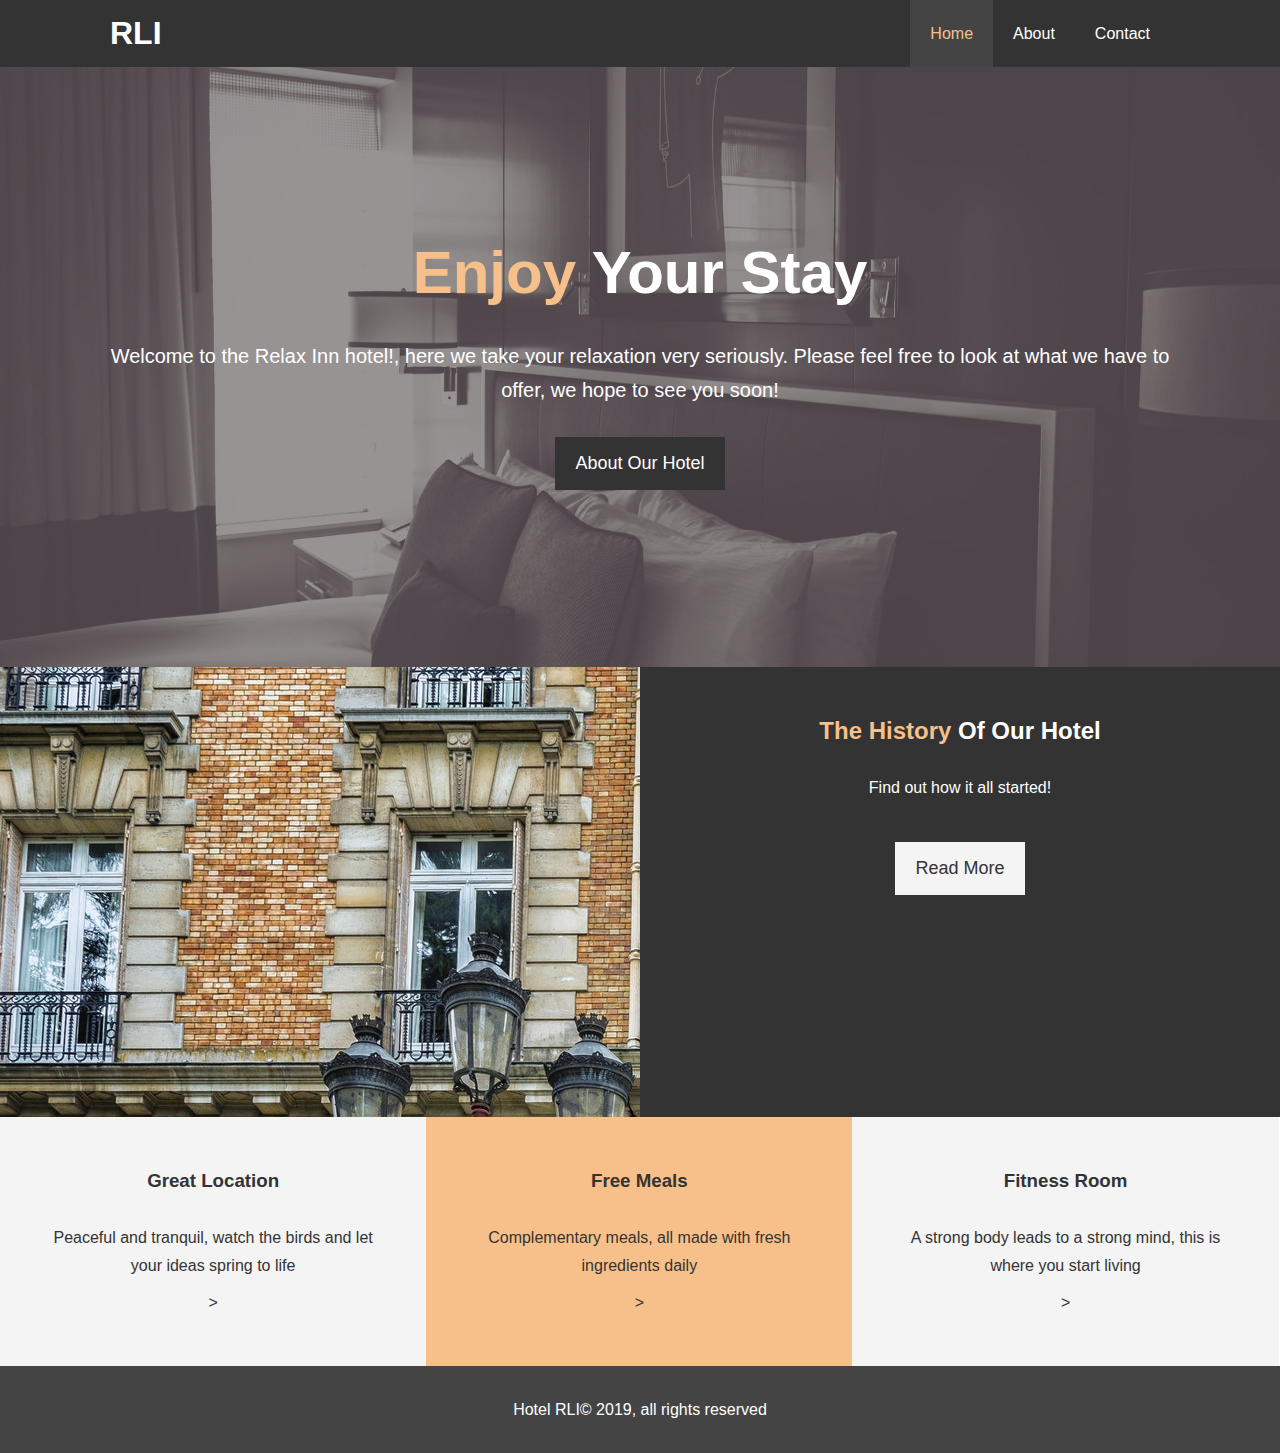
<file: index.html>
<!DOCTYPE html>
<html lang="en">
<head>
    <meta charset="UTF-8">
    <meta name="viewport" content="width=device-width, initial-scale=1.0">
    <meta http-equiv="X-UA-Compatible" content="ie=edge">
    <meta name="description" content="Welcome to the most extraordinary hotel in Boston Massachusetts">
    <meta name="keywords" content="hotel, boston hotel, new england hotel">
    <link rel="stylesheet" href="https://use.fontawesome.com/releases/v5.7.2/css/all.css" 
     integrity="sha384-fnmOCqbTlWIlj8LyTjo7mOUStjsKC4pOpQbqyi7RrhN7udi9RwhKkMHpvLbHG9Sr"
     crossorigin="anonymous">
     <!-- We can use certain classes to give us certain icons because we have linked to fontawesomes'
          css style sheet -->
    <link rel="stylesheet" href="css/style.css">
    <link rel="stylesheet" media="screen and (max-width: 768px)" href="css/mobile.css">
    <title>Hotel RLI | Welcome</title>
</head>
<body>
    <header>

        <!-- Navigation Bar With Logo And Links -->

    <nav id="navbar">
        <div class="container">
             <!-- We put the container inside the navar so that it will stretch across the whole 
                 screen -->
            <!-- If we put it outside of the navbar, the navbar would be cut off on the sides and 
                 it would look terrible. -->
             <h1 class="logo"><a href="index.html">RLI</a></h1>
                 <!-- Logo -->
            <ul>
                <li><a class="active" href="index.html">Home</a></li>
                 <li><a href="about.html">About</a></li>
                 <li><a href="contact.html">Contact</a></li>
            </ul>
        </div> 
            </nav>

            <!-- Showcase And Content -->

        <div id="showcase">
             <div class="container">
                <div class="showcase-content">
                    <h1><span class="text-primary">Enjoy</span> Your Stay</h1>
                    <p class="lead">Welcome to the Relax Inn hotel!, here we take your relaxation very seriously. Please feel free to look at what we have to offer, we hope to see you soon!</p>
                    <a class="btn" href="about.html">About Our Hotel</a>
                 </div>
            </div>
        </div>
    </header>

    <section id="home-info" class="bg-dark">
        <div class="info-img"></div>
        <div class="info-content">
            <h2><span class="text-primary">The History</span> Of Our Hotel</h2>
            <p>Find out how it all started!</p>
               <a class="btn btn-light" href="about.html">Read More</a>    
        </div>
    </section>

    <!-- Fitness, Location And Free Meals Boxes -->

    <section id="features">
        <div class="box bg-light">
                <i class="fas fa-hotel fa-3x"></i>
                <!-- "fa-3x" allows us to make the icon 3 times bigger -->
            <h3>Great Location</h3>
            <p>Peaceful and tranquil, watch the birds and let your ideas spring to life</p>>
        </div>
        <div class="box bg-primary">
                <i class="fas fa-utensils fa-3x"></i>
                <h3>Free Meals</h3>
                <p>Complementary meals, all made with fresh ingredients daily</p>>
            </div>
        <div class="box bg-light">
        <i class="fas fa-dumbbell fa-3x"></i>
        <h3>Fitness Room</h3>
        <p>A strong body leads to a strong mind, this is where you start living</p>>
    </div>
    </section>

    <div class="clr"></div>
    
    <footer id="main-footer">
        <p>Hotel RLI&copy; 2019, all rights reserved</p>
    </footer>

</body>
</html>
</file>
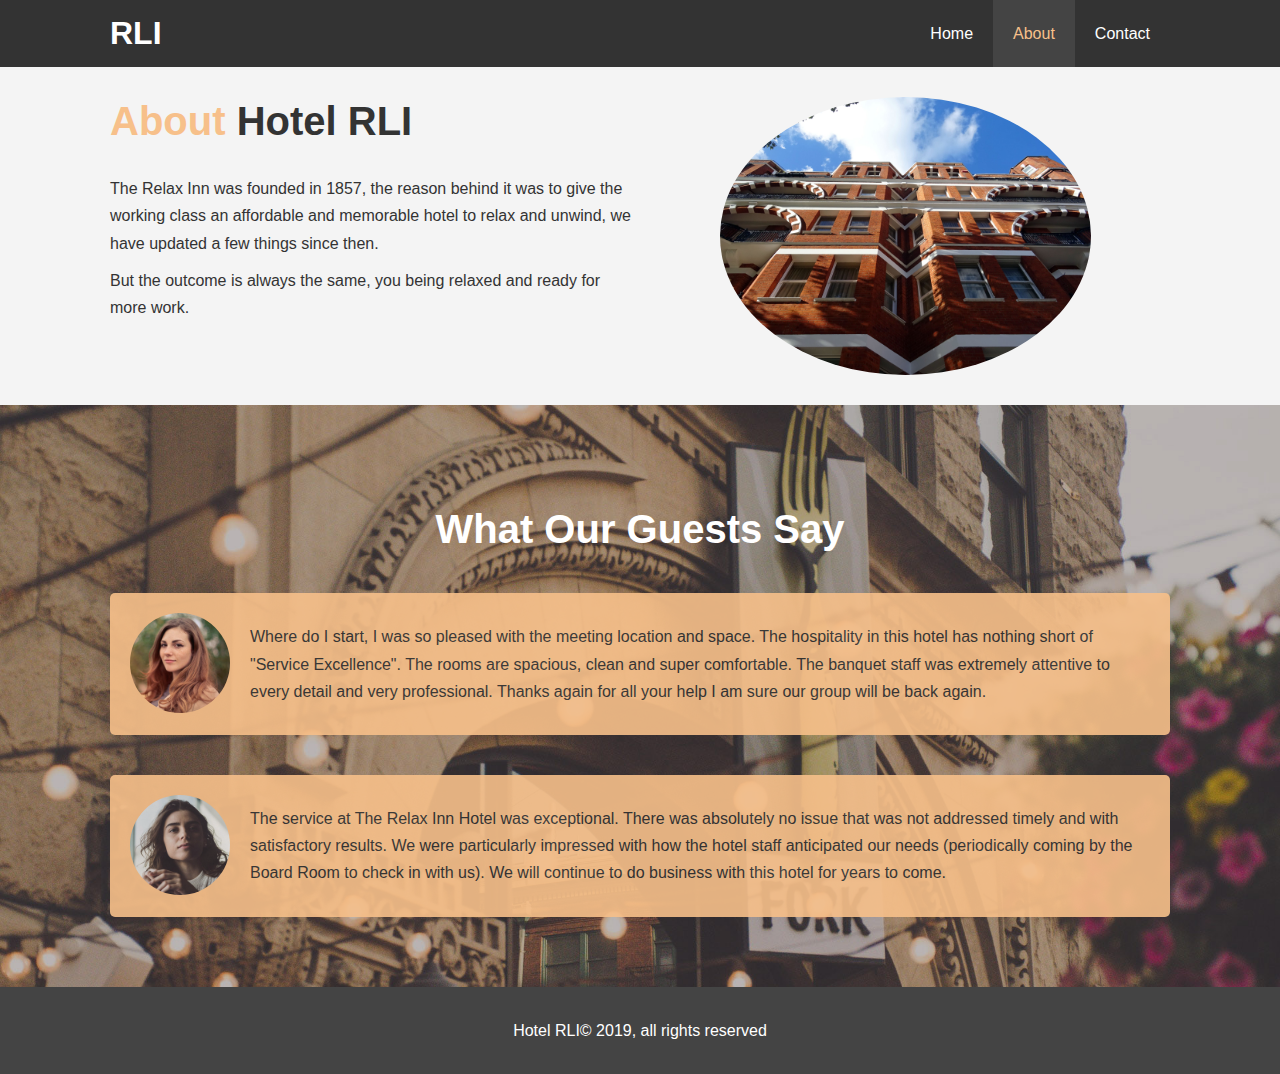
<file: about.html>
<!DOCTYPE html>
<html lang="en">
<head>
    <meta charset="UTF-8">
    <meta name="viewport" content="width=device-width, initial-scale=1.0">
    <meta http-equiv="X-UA-Compatible" content="ie=edge">
    <meta name="description" content="Welcome to the most extraordinary hotel in Boston Massachusetts">
    <meta name="keywords" content="hotel, boston hotel, new england hotel">
    <link rel="stylesheet" href="css/style.css">
    <link rel="stylesheet" media="screen and (max-width: 768px)" href="css/mobile.css">
    <title>Hotel RLI | About</title>
</head>
<body>
    <header>

    <!-- Navigation Bar With Logo And Links -->
    
    <nav id="navbar">
        <div class="container">
             <!-- We put the container inside the navar so that it will stretch across the whole 
                 screen -->
            <!-- If we put it outside of the navbar, the navbar would be cut off on the sides and 
                 it would look terrible. -->
             <h1 class="logo"><a href="index.html">RLI</a></h1>
                 <!-- Logo -->
            <ul>
                <li><a href="index.html">Home</a></li>
                 <li><a class="active" href="about.html">About</a></li>
                 <li><a href="contact.html">Contact</a></li>
            </ul>
        </div> 
            </nav>
    </header>

    <!-- About -->

    <section id="about-info" class="bg-light py-3">
    <div class="container">
        <div class="info-left">
            <h1 class="l-heading"><span class="text-primary">About</span> Hotel RLI</h1>
            <p>The Relax Inn was founded in 1857, the reason behind it was to give the working class an affordable and memorable hotel to relax and unwind, we have updated a few things since then. </p>
            <p>But the outcome is always the same, you being relaxed and ready for more work.</p>
        </div>

        <!-- Image -->
        
        <div class="info-right">
            <img src="./img/photo-2.jpg" alt="hotel">
            
                    
        </div>

        </div>
    </section>

    <div class="clr"></div>

    <!-- Testimonials -->

    <section id="testimonials" class="py-3">
        <div class="container">
            <h2 class="l-heading">What Our Guests Say</h2>
            <div class="testimonial bg-primary">
                <img src="./img/person-1.jpg" alt="Samantha">
                <p>Where do I start, I was so pleased with the meeting location and space. The hospitality in this hotel has nothing short of "Service Excellence". The rooms are spacious, clean and super comfortable. The banquet staff was extremely attentive to every detail and very professional. Thanks again for all your help I am sure our group will be back again.</p>
            </div>
            
            <div class="testimonial bg-primary">
                    <img src="./img/person-2.jpg" alt="Jenny">
                    <p>The service at The Relax Inn Hotel was exceptional. There was absolutely no issue that was not addressed timely and with satisfactory results. We were particularly impressed with how the hotel staff anticipated our needs (periodically coming by the Board Room to check in with us). We will continue to do business with this hotel for years to come.</p>
                </div> 
        </div>
    </section>

   
    
    <footer id="main-footer">
        <p>Hotel RLI&copy; 2019, all rights reserved</p>
    </footer>

</body>
</html>
</file>
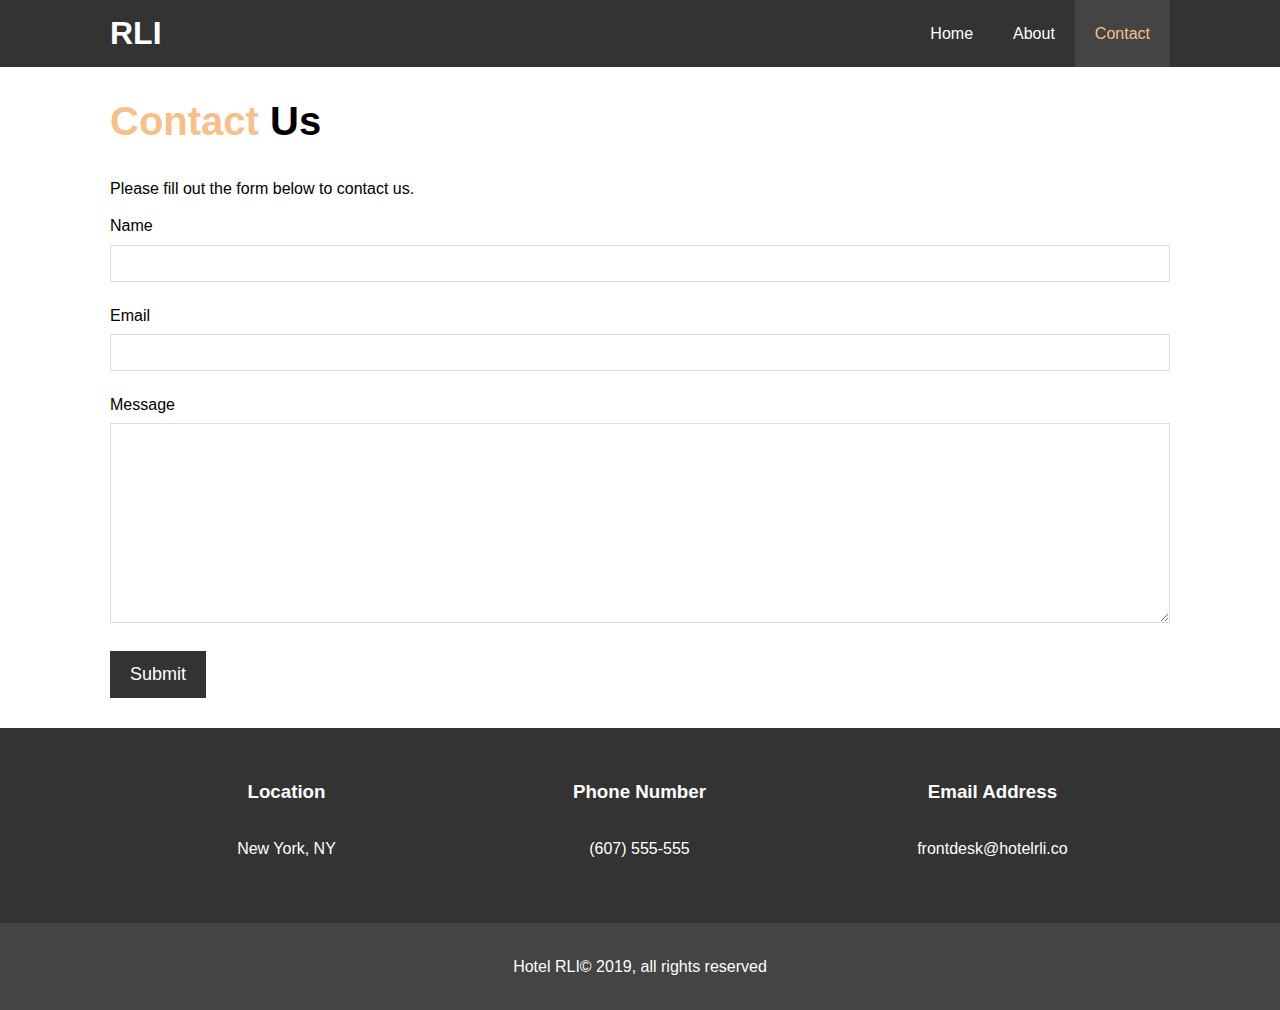
<file: contact.html>
<!DOCTYPE html>
<html lang="en">
<head>
    <meta charset="UTF-8">
    <meta name="viewport" content="width=device-width, initial-scale=1.0">
    <meta http-equiv="X-UA-Compatible" content="ie=edge">
    <meta name="description" content="Welcome to the most extraordinary hotel in Boston Massachusetts">
    <meta name="keywords" content="hotel, boston hotel, new england hotel">
    <link rel="stylesheet" href="https://use.fontawesome.com/releases/v5.7.2/css/all.css" 
     integrity="sha384-fnmOCqbTlWIlj8LyTjo7mOUStjsKC4pOpQbqyi7RrhN7udi9RwhKkMHpvLbHG9Sr"
     crossorigin="anonymous">
    <link rel="stylesheet" href="css/style.css">
    <link rel="stylesheet" media="screen and (max-width: 768px)" href="css/mobile.css">
    <title>Hotel RLI | Contact</title>
</head>
<body>
    <header>

    <!-- Navigation Bar With Logo And Links -->
    
    <nav id="navbar">
        <div class="container">
             <!-- We put the container inside the navar so that it will stretch across the whole 
                 screen -->
            <!-- If we put it outside of the navbar, the navbar would be cut off on the sides and 
                 it would look terrible. -->
             <h1 class="logo"><a href="index.html">RLI</a></h1>
                 <!-- Logo -->
            <ul>
                <li><a href="index.html">Home</a></li>
                 <li><a href="about.html">About</a></li>
                 <li><a class="active" href="contact.html">Contact</a></li>
            </ul>
        </div> 
            </nav>
    </header>

    <!-- Form -->

    <section id="contact-form" class="py-3">
        <div class="container">
            <h1 class="l-heading"><span class="text-primary">Contact</span> Us</h1>
            <p>Please fill out the form below to contact us.</p>
            <form action="process.php">
                <div class="form-group">
                    <label for="name">Name</label>
                    <input type="text" name="name" id="name">
                </div>

                <div class="form-group">
                    <label for="email">Email</label>
                    <input type="email" name="email" id="email">
                </div>

                <div class="form-group">
                    <label for="message">Message</label>
                    <textarea type="text" name="message" id="message"></textarea>
                    <!-- Keyboard Shortcut -->
                    <!-- To highlight a word: Hold in shift and press the back arrow repeatadly to 
                         highlight the whole word.. and press the forward repeatadly arrow to highlight
                         less of the word -->

                    <!-- To select multiple instances of the same word -->
                    <!-- Hold in CTRL and press D and then simply type the new word in -->
                </div>
                <button type="submit" class="btn">Submit </button>
            </form>
        </div>
    </section>

    <!-- Boxes on the Contact Page -->

    <section id="contact-info" class="bg-dark">
        <div class="container">

            <div class="box">
                <i class="fas fa-hotel fa-3x"></i>
                <!-- "fa-3x" allows us to make the icon 3 times bigger -->
            <h3>Location</h3>
            <p>New York, NY</p>
        </div>
        <div class="box">
                <i class="fas fa-phone fa-3x"></i>
                <h3>Phone Number</h3>
                <p>(607) 555-555</p>
            </div>
        <div class="box">
        <i class="fas fa-envelope fa-3x"></i>
        <h3>Email Address</h3>
        <p>frontdesk@hotelrli.co</p>
    </div>
    
        </div>
    </section>
   
    
    <footer id="main-footer">
        <p>Hotel RLI&copy; 2019, all rights reserved</p>
    </footer>

</body>
</html>
</file>
<file: css/mobile.css>
/* This Css sheet is for styling Tablets and lower devices */
/* Once we hit the specified px, this style sheet will take effect */

    /* Logo, Heading and hyperlinks */

#navbar .logo
{
    float: none;
    text-align: center;
    /* Centers the Logo */
}

#navbar ul, #navbar ul li
{
    float: none;
}

#navbar ul li a
{
    padding: 5px;
    border-bottom: #444 dotted 1px;
}

/* Remove all of the Floats first when it comes to tablets and mobile devices */

/* Showcase */

#showcase
{
    height: 100%;
}

#showcase .showcase-content
{
    padding-top: 70px;
    padding-bottom: 30px;
}


/* Home Info */

#home-info
{
    height: 550px;
}

#home-info .info-img
{
    display: none;
}

#home-info .info-content
{
    float: none;
    width: 100%;
}

/* Location, Meals And Fitness Boxes */

.box
{
    float: none;
    width: 100%;
}

/* About Page */

#about-info .info-right,
#about-info .info-left
{
    float: none;
    width: 100%;
}

#about-info .info-right
{
    margin-top: 30px;
    /* Moves the image down */
}

.l-heading
{
    text-align: center;
}

/* Contact Page */

#contact-info .box
{
    border-bottom: #444 dotted 1px;
}
</file>
<file: css/style.css>
/* Reset */

*
{
    margin: 0;
    padding: 0;
    box-sizing: border-box;
    /* Allows us to put custom margins and padding */
}

/* Main Styling / Core Styling */

html,body
{
    font-family: 'Segoe UI', Tahoma, Geneva, Verdana, sans-serif;
    line-height: 1.7em;
}

a
{
    color: #333;
    text-decoration: none;
}

h1, h2, h3
{
    padding-bottom: 20px;
}

p
{
    margin: 10px 0;
}

/* Utility Classes */

.container
{
    margin: auto;
    /* Centers the container  */
    max-width: 1100px;
    /* For Responsive Reasons */
    overflow: auto;
    /* Always shows the background */
    padding: 0 20px; 
}

.text-primary
{
    color: #f7c08a;
}

.lead
{
    font-size: 20px;
}

.btn
{
    display: inline-block;
    font-size: 18px;
    color: #fff;
    background: #333;
    padding: 13px 20px;
    border: none;
    cursor: pointer;
}

.btn:hover
{
    background: #f7c08a;
    color: #333;
}

.btn-light
{
    background: #f4f4f4;
    color: #333;
}

.bg-dark
{
    background: #333;
    color: #fff;
}
.bg-light
{
    background: #f4f4f4;;
    color: #333;
}
.bg-primary
{
   background: #f7c08a;
   color: #333;
}

.clr
{
    clear: both;
}

.l-heading
{
    font-size: 40px;
    /* "l-heading" stands for Large Heading */
    line-height: 1.2;
}

/* Padding */
/* "py" stands for padding on the Y axis */

.py-1{ padding: 10px 0;}
.py-2{ padding: 20px 0;}
.py-3{ padding: 30px 0;}

/* Navbar */

#navbar
{
    background: #333;
    color: #fff;
    overflow: auto;
}

#navbar a
{
    color: #fff;
}

#navbar h1
{
    float: left;
    padding-top: 20px;
}

#navbar ul
{
    list-style-type: none;
    float: right;
}

#navbar ul li
{
    float: left;
}

#navbar ul li a
{
    display: block;
    padding: 20px;
    text-align: center;
}

#navbar ul li a:hover,
#navbar ul li a.active
{
    background: #444;
    color: #f7c08a;
}

/* Showcase Styles */

#showcase
{
    background: url('../img/showcase.jpg') no-repeat center center/cover;
    /* The double dot is to go out of the current folder */
    /* A single dot is to remain in the current folder */
    /* Makes the image longer */
    height: 600px;
}

#showcase .showcase-content
{
    color: #fff;
    text-align: center;
    padding-top: 170px;
    /* Padding top moves the content down */
    /* The difference between "padding-top" and "margin-top" is that "padding-top" moves just the content
        down..."margin-top" moves the entire element down.*/
}

#showcase .showcase-content h1
{
    font-size: 60px;
    line-height: 1.2em;
}

#showcase .showcase-content p
{
    padding-bottom: 20px;
    /* This pushed the button further down */
    line-height: 1.7em;
}

/* Home Info */

#home-info
{
    height: 450px;
}

#home-info .info-img
{
    float: left;
    width: 50%;
    background: url('../img/photo-1.jpg') no-repeat;
    min-height: 100%;  
}

#home-info .info-content
{
    float: right;
    width: 50%;
    height: 100%;
    text-align: center;
    padding: 50px 30px;
    overflow: hidden;
}

#home-info .info-content p
{
    padding-bottom: 30px;
}

/* Features (Fitness, Location and Meals boxes) */

.box
{
    float: left;
    /* This makes the boxes float in a row */
    /* This put the boxes in a row */
    width: 33.3%;
    padding: 50px;
    /* This padding will not be added to the width now because we have put "border-box" in our
       reset */
    text-align: center;
}

.box i
{
    margin-bottom: 10px;
}


/* About Page */

/* About info */

#about-info .info-right
{
    float: right;
    width: 50%;
    min-height: 100%;
}

#about-info .info-right img
{
    display: block;
    margin: auto;
    /* We can only set "margin:auto" to an image once we have displayed it as a block */
    /* An image is displayed as an "inline block" by default and "Margin:auto" will not work on it */
    width: 70%;
    border-radius: 50%;
    /* This makes the image circular */
}

#about-info .info-left
{
    float: left;
    width: 50%;
    min-height: 100%;
}

/* Testimonials */

#testimonials
{
    height: 100%;
    background: url('../img/test-bg.jpg') no-repeat center center/cover;
    padding-top: 100px;
}

#testimonials h2
{
    color: #fff;
    text-align: center;
    padding-bottom: 40px;
}

#testimonials .testimonial
{
    padding: 20px;
    margin-bottom: 40px;
    /* Pushes divs down */
    border-radius: 5px;
    opacity: 0.9;
    /* "Opacity" makes the content transparent */
    /* Opcaity has values between 0 and 1 */
    /* The closer you get to "0" the more transparent the content will be */
    /* The closer you get to "1" the less transparent the content will be */
    /* Opacy makes everything inside a div transparent i.e the text, headings, etc... */
    
}

#testimonials .testimonial img
{
    width: 100px;
    float: left;
    margin-right: 20px;
    /* Pushes the text away from the image */
    border-radius: 50%;
    /* Gives the image a circular look */
}

/* Contact Form */

#contact-form .form-group
{
    margin-bottom: 20px;
}

#contact-form label
{
    display: block;
    /* This knocks block level elements onto the next line */
    margin-bottom: 5px;
}

#contact-form input,
#contact-form textarea
{
    width: 100%;
    /* Displays across the entire screen */
    padding: 10px;
    /* Makes the blocks thicker */
    border: 1px #ddd solid;
}

#contact-form textarea
{
    height: 200px;
}

/* Changing the focus state */

#contact-form input:focus,
#contact-form textarea:focus
{
    outline: none;
    border-color: #f7c08a;
}
/* The focus state is the color of the outline */

/* Footer */

#main-footer
{
    text-align: center;
    background: #444;
    color: #fff;
    padding: 20px;
}
</file>
